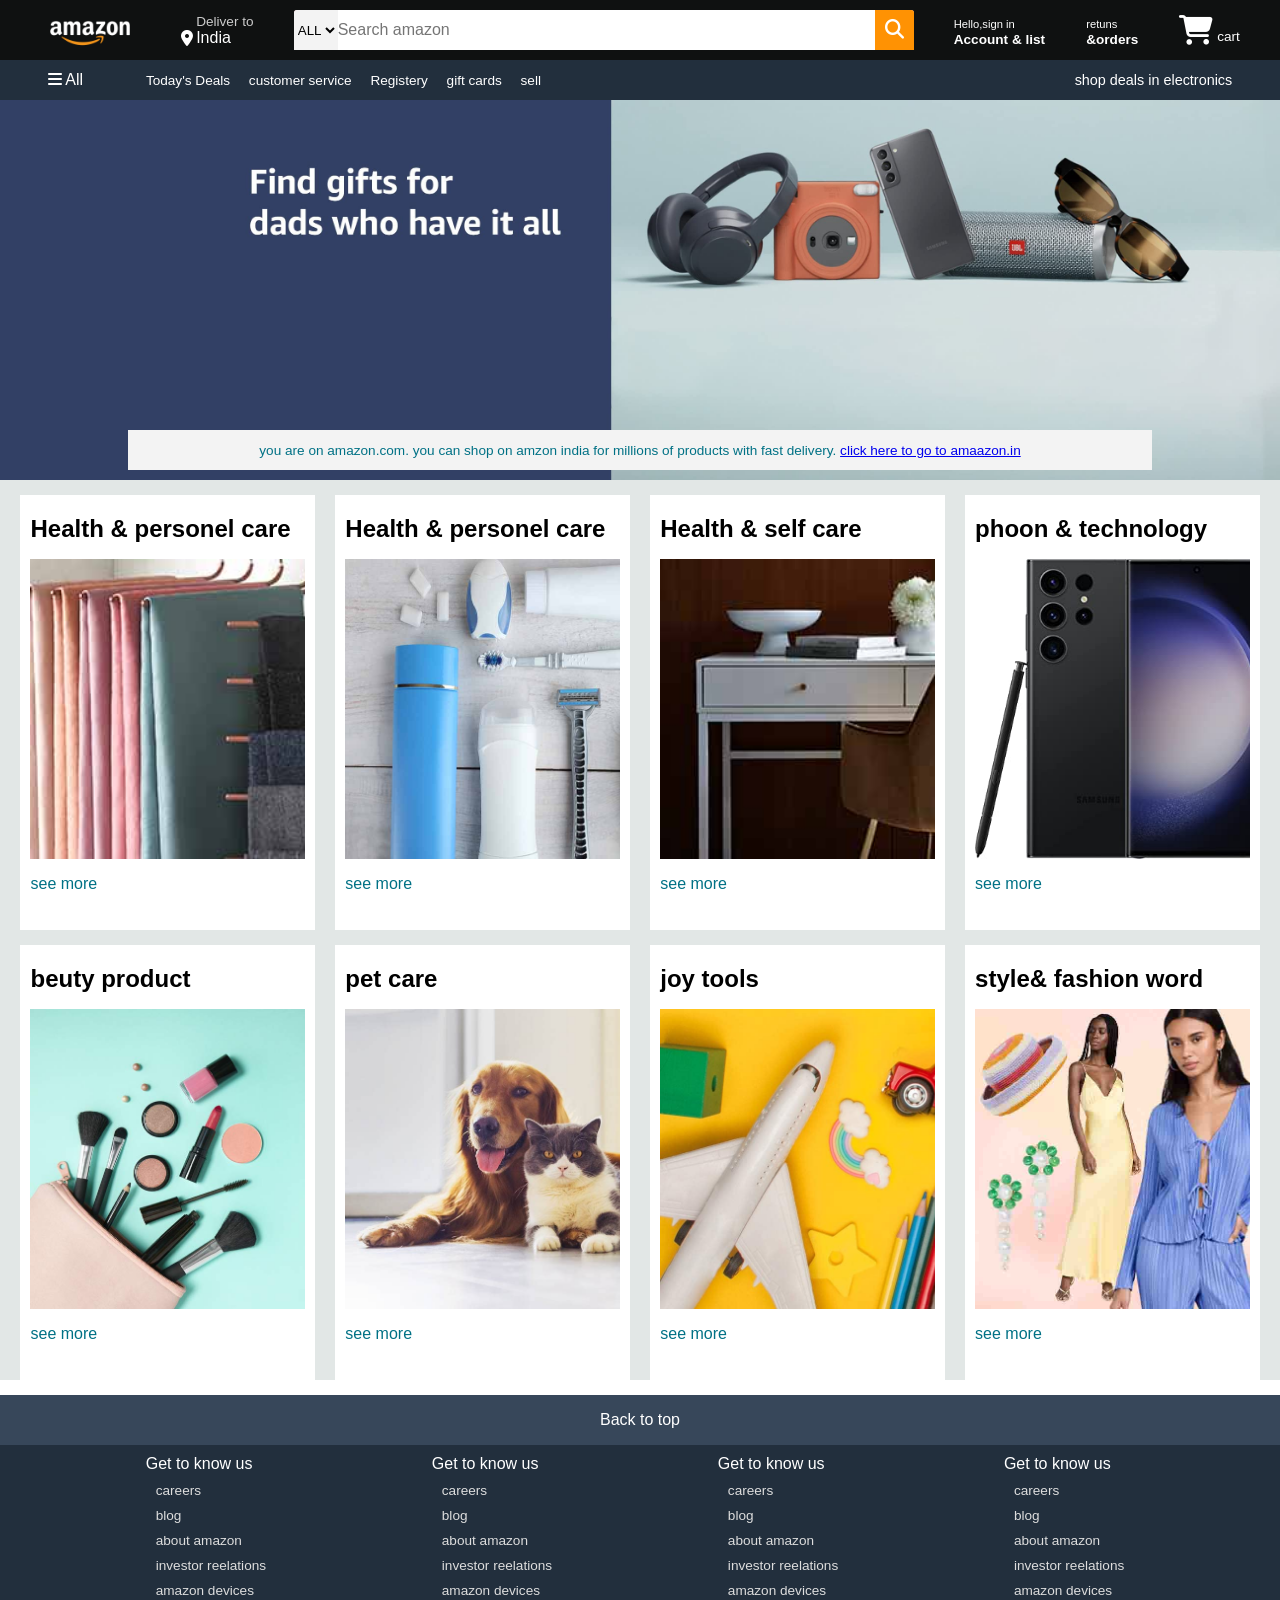
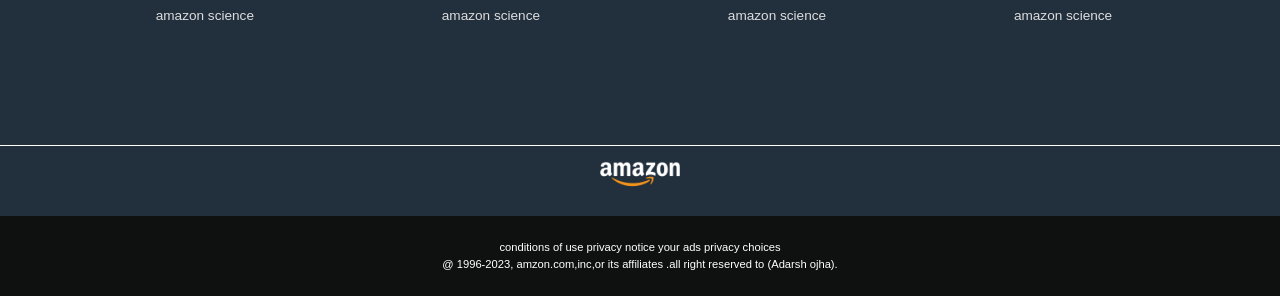
<file: amazon.html>
<!DOCTYPE html>
<html>
    <head>
        <title>amazon clone </title>
        <link rel="stylesheet" href="amazon.css">
        <link rel="stylesheet" href="https://cdnjs.cloudflare.com/ajax/libs/font-awesome/6.4.0/css/all.min.css" integrity="sha512-iecdLmaskl7CVkqkXNQ/ZH/XLlvWZOJyj7Yy7tcenmpD1ypASozpmT/E0iPtmFIB46ZmdtAc9eNBvH0H/ZpiBw==" crossorigin="anonymous" referrerpolicy="no-referrer" />
    </head>
    <body>
        <!-- nav bar -->
       <header>
       
        <div class="navbar">

            <div class="navlogo border"> 
                <div class="logo"></div>
            </div>

            <div class="nav-adress border">
                <p class="add-first">Deliver to</p>
                <div class="add-icon">
                    <i class="fa-solid fa-location-dot"></i>
                    <p class="add-second">India</p>
                </div>
            </div>

            <div class="nav-search">
                <select class="search-select">
                    <option>ALL</option>
                </select>
                <input placeholder="Search amazon" class="search-input">
                <div class="search-icon">
                    <i class="fa-solid fa-magnifying-glass"></i>
                </div>
            </div>

            <div class="nav-signin border">
                <p><span>Hello,sign in</span></p>
                <p class="nav-second">Account & list</p>
            </div>

            <div class="nav-return border">
                <p><span>retuns</span></p>
                <p class="nav-second">&orders</p>
            </div>

            <div class="nav-cart border">
                <i class="fa-solid fa-cart-shopping"></i>
                cart
            </div>
        </div>

        <div class="panel">
            <div class="panel-all">
                <i class="fa-solid fa-bars"></i>
                All
            </div>
            <div class="panel-ops">
                <p>Today's Deals</p>
                   <p> customer service</p>
                   <p> Registery</p>
                   <p>gift cards</p>
                   <p> sell</p>
            </div>
            <div class="panel-deals">shop deals in electronics

            </div>
        </div>
       </header>
       <!-- hero section -->
       <div class="hero-section">
        <div class="hero-massege">
            <p>you are on amazon.com. you can shop on amzon india for millions of products with fast delivery. <a href="#">click here to go to amaazon.in</a></p>
        </div>
        
       </div>

       <div class="shoping-section">
        <div class="box1  box"> 
           <div class="box-content">
            <h2>Health & personel care</h2>
            <div class="box-img" style="background-image: url('box1_image.jpg');"></div>
            <p>see more</p>
           </div>
        </div>
        <div class="box2  box">
            <div class="box-content">
                <h2>Health & personel care</h2>
                <div class="box-img" style="background-image: url('box2_image.jpg');"></div>
                <p>see more</p>
               </div>   
        </div>
        <div class="box3  box">
            <div class="box-content">
                <h2>Health & self care</h2>
                <div class="box-img" style="background-image: url('box3_image.jpg');"></div>
                <p>see more</p>
               </div> </div>
        <div class="box4  box">
            <div class="box-content">
                <h2>phoon & technology</h2>
                <div class="box-img" style="background-image: url('box4_image.jpg');"></div>
                <p>see more</p>
               </div>
        </div>
        <div class="box1  box"> 
            <div class="box-content">
             <h2>beuty product</h2>
             <div class="box-img" style="background-image: url('box5_image.jpg');"></div>
             <p>see more</p>
            </div>
         </div>
         <div class="box2  box">
             <div class="box-content">
                 <h2>pet care </h2>
                 <div class="box-img" style="background-image: url('box6_image.jpg');"></div>
                 <p>see more</p>
                </div>   
         </div>
                
         <div class="box3  box">
             <div class="box-content">
                <h2>joy tools</h2>
                 <div class="box-img" style="background-image: url('box7_image.jpg');"></div>
                 <p>see more</p>
                </div> </div>
         <div class="box4  box">
             <div class="box-content">
                 <h2>style& fashion word</h2>
                 <div class="box-img" style="background-image: url('box8_image.jpg');"></div>
                 <p>see more</p>
                </div>
         </div>
       </div>
       <!-- footer -->
       <footer>
        <div class="foot-panel1">
            Back to top
        </div>

        <div class="foot-panel2">
            <ul>
                <p>Get to know us</p>
               <a> careers</a>
                <a>  blog</a>
               <a> about amazon</a>
                <a> investor reelations</a>
                <a>amazon devices</a>
                 <a>amazon science</a>
            </ul>
            <ul>
                <p>Get to know us</p>
               <a> careers</a>
                <a>  blog</a>
               <a> about amazon</a>
                <a> investor reelations</a>
                <a>amazon devices</a>
                 <a>amazon science</a>
            </ul>
            <ul>
                <p>Get to know us</p>
               <a> careers</a>
                <a>  blog</a>
               <a> about amazon</a>
                <a> investor reelations</a>
                <a>amazon devices</a>
                 <a>amazon science</a>
            </ul>
            <ul>
                <p>Get to know us</p>
               <a> careers</a>
                <a>  blog</a>
               <a> about amazon</a>
                <a> investor reelations</a>
                <a>amazon devices</a>
                 <a>amazon science</a>
            </ul>
        </div>

        <div class="foot-panel3">
            <div class="logo">

            </div>
        </div>

        <div class="foot-panel4">
            <div class="pages">
                <a>conditions of use</a>
                <a>privacy notice</a>
                <a>your ads privacy choices</a>
            </div>
            <div class="copyright">
                @ 1996-2023, amzon.com,inc,or its affiliates .all right reserved to (Adarsh ojha).
            </div>
        </div>
       </footer>
    </body>
</html>
</file>
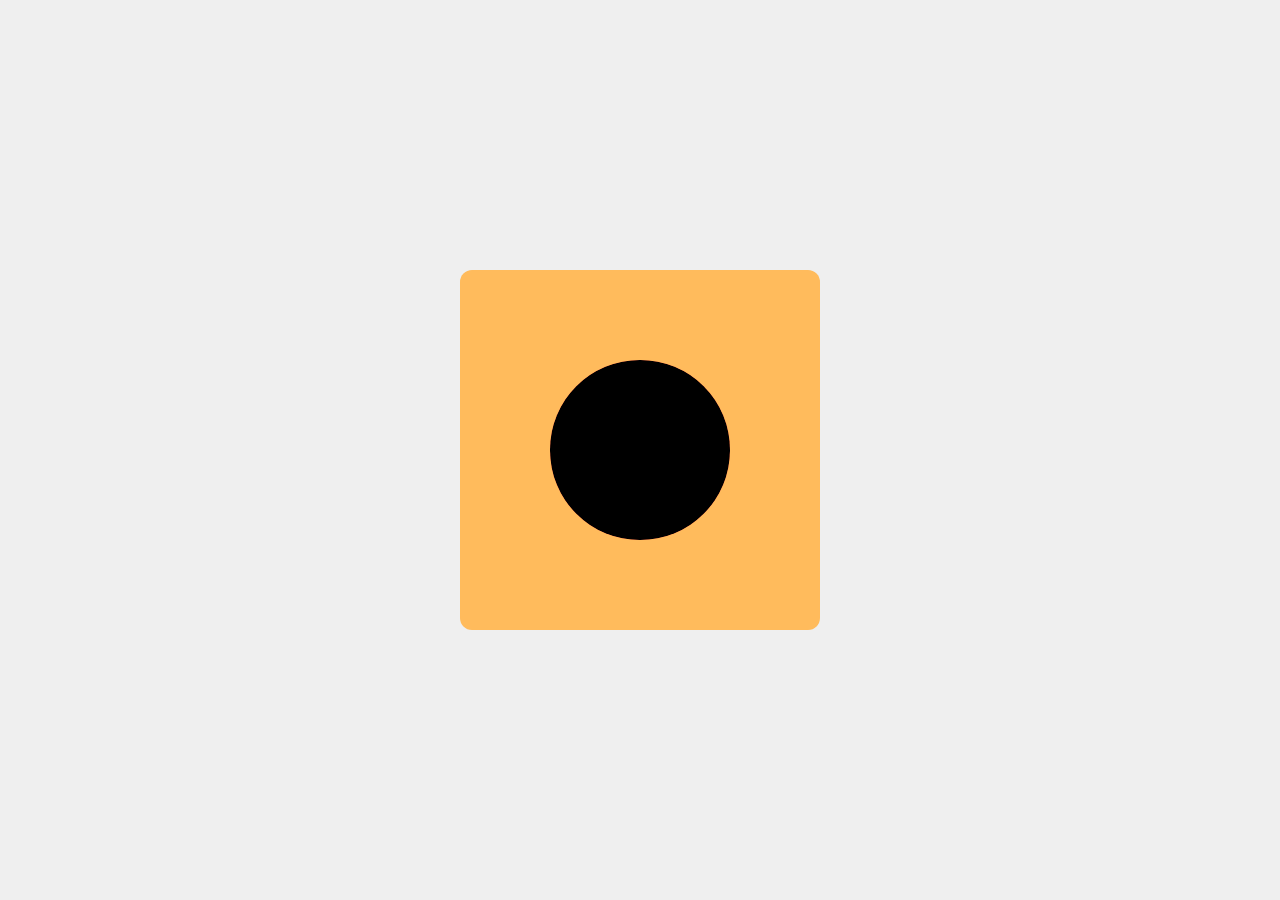
<file: lunareclips.html>
<!DOCTYPE html>
<html lang="en">
<head>
    <meta charset="UTF-8">
    <meta name="viewport" content="width=device-width, initial-scale=1.0">
    <title>Document</title>
    <style>
          *{
            margin: 0;
            padding: 0;
            box-sizing: border-box;
        }
        body{
            background-color: #efefef;
            height: 100vh;
            width: 100vw;
            display: grid;
            place-items: center;
        }
        .main{
            width: 40vh;
            aspect-ratio: 1;
            background-color: #ffbb5c;
            display: grid;
            place-items: center;
            border-radius: 12px;
            animation: color 10s ease-in-out;
        }
        @keyframes color{
            0%{
                background-color: #ffbb5c;
            }
            25%{
                background-color: #fcbf49;
            }
            50%{
                background-color: #000000;
            }
            75%{
                background-color: #fcbf49;
            }
            100%{
                background-color: #fcbf49;
            }
        }
        .inside{
            width: 14vw;
            aspect-ratio: 1;
            background-color: #e25e3e;
            border-radius: 50%;
            position: relative;
            overflow: hidden;

            /* nexting  making a box without using elements */
            &::after{
                content: "";
                width: inherit;
                aspect-ratio: 1;
                background-color: #000000;
                position: absolute;
                top: 0;
                left: 0;
                border-radius:inherit;
                animation: eclipse 10s ease-in-out infinite 1s;
            }

        }
        @keyframes eclipse{
            0%{
                translate: 100%;
                scale: 1;
            }
            50%{
                translate: 0%;
                scale: .9;
            }
            100%{
                translate: -100%;
                scale:.9;
            }
        }
    </style>
</head>
<body>
    <div class="main">
        <div class="inside"></div>
    </div>
</body>
</html>
</file>
<file: amazon.css>
*{
    margin: 0;
    padding: 0;
    font-family: Arial, Helvetica, sans-serif;
    border: border-box;
}
.navbar{
    height: 60px;
    background-color: #0f1111;
    color: white;
    display: flex;
    align-items: center;
    justify-content: space-evenly;
}
/* b0x 1 */
.navlogo{
    height:50px ;
    width: 100px;
}
.logo{
    background-image: url("amazon_logo.png");
    background-size: cover;
    height: 50px;
    width: 100%;
}
.border{
    border: 1.5px solid transparent;
}
.border:hover{
    border: 1.5px solid white;

}
/* box 2 */
.add-first{
    color:#cccccc ;
    font-size: 0.85rem;
    margin-left: 15px;
}
.add-second{
    color: white;
    font-size: 1rem;
    margin-left: 3px;
}
.add-icon{
    display: flex;
    align-items: center;

}
/* box-3 */
.nav-search{
    display: flex;
    justify-content: space-evenly;
    background-color: pink;
    width: 620px;
    height: 40px;
    border-radius: 3px;
}
.search-select{
    background-color: #f3f3f3;
    width: 50px;
    text-align: center;
   border-top-left-radius: 3px;
    border: botom left raadius 3px;
    border: none;
}
.search-input{
    width: 100%;
    font-size: 1rem;
    border: none;
}
.search-icon{
    width: 45px;
    display: flex;
    justify-content: center;
    align-items: center;
    font-size: 1.2rem;
    background-color: rgb(255, 146, 3);
    border-top-right-radius: 3px;
    border- bottom- right- radius: 3px;
}
.nav-search:hover{
    border: 2px solid orange;

}
/* box 4 */
span{
    font-size:0.7rem;

}
.nav-second{
    font-size: 0.85rem;
    font-weight: 700;
}
/* box-5 */
/* box 6 */
.nav-cart i{
font-size: 30px;
}
.nav-cart{
    font-size: 0.85rem;
    font-weight: 700px;
}
/* panel */
.panel{
    height: 40px;
    background-color: #222f3d;
   display: flex;
   color: white;
   align-items: center;
   justify-content: space-evenly;
}
.panel-ops p{
    display: inline;
    margin-left: 15px;
}
.panel-ops{
    width: 70%;
    font-size: 0.85rem;
}.panel-deals{
    font-size: 0.9rem;
    font-weight: 700px;
}
/* hero section */
.hero-section{
    background-image: url("hero_image.jpg");
    background-size: cover;
    height: 380px;
    display: flex;
    justify-content: center;
    align-items: flex-end;
}
.hero-massege{
    background-color: #f3f3f3;
    color: #0f1111;
    height: 40px;
    display: flex;
     align-items: center;
        justify-content: center;
        font-size: 0.85rem;
        width: 80%;
        margin-bottom: 10px;
       
}
.hero-massege{
    color: #007185;
}
/* shoping-section */
.shoping-section{
    display: flex;
    flex-wrap: wrap;
    justify-content: space-evenly;
    background-color: #e2e7e6;

}

.box {
    /* border: 2px solid black; */
    height: 400px;
    width: 23%;
    background-color: white;
    padding: 20px 0px 15px;
    margin-top: 15px;
}
.box-img{
    height: 300px;
    background-size: cover;
    margin-top: 1rem;
    margin-bottom: 1rem;
}
.box-content{
        margin-left: 10px;
        margin-right: 10px;

    }
    .box-content p{
        color: #007185;
    }
    /* footer */
    footer{
        margin-top: 15px;
    }
    .foot-panel1{
        background-color: #37475a;
        color: white;
        height: 50px;
        display: flex;
        justify-content: center;
        align-items: center;
        font-size: 1rem;

    }
    .foot-panel2{
        background-color: #222f3d;
        color: white;
        height: 300px;
        display: flex;
        justify-content: space-evenly;
    }
    ul{
        margin: 10px;
    }
    ul a{
        display: block;
        font-size: 0.85rem;
        margin: 10px;
        color: #dddddd;
    }
    .foot-panel3{
        background-color: #222f3d;
        color: white;
        border-top: 0.5px solid white;
        height: 70px;
        display: flex;
        justify-content: center;
    }
    .logo{
        background-image: url("amazon_logo.png");
        background-size: cover;
        height: 50px;
        width: 100px;
    }
    .foot-panel4{
        background-color: #0f1111;
        color: white;
        font-size: 0.7rem;
        text-align: center;
        /* display: flex;
        justify-content: center;
        align-items: center; */
        height: 80px;
    }
    .pages{
        padding-top:25px;

    }
    .copyright {
        padding-top: 5px;
    }
</file>
